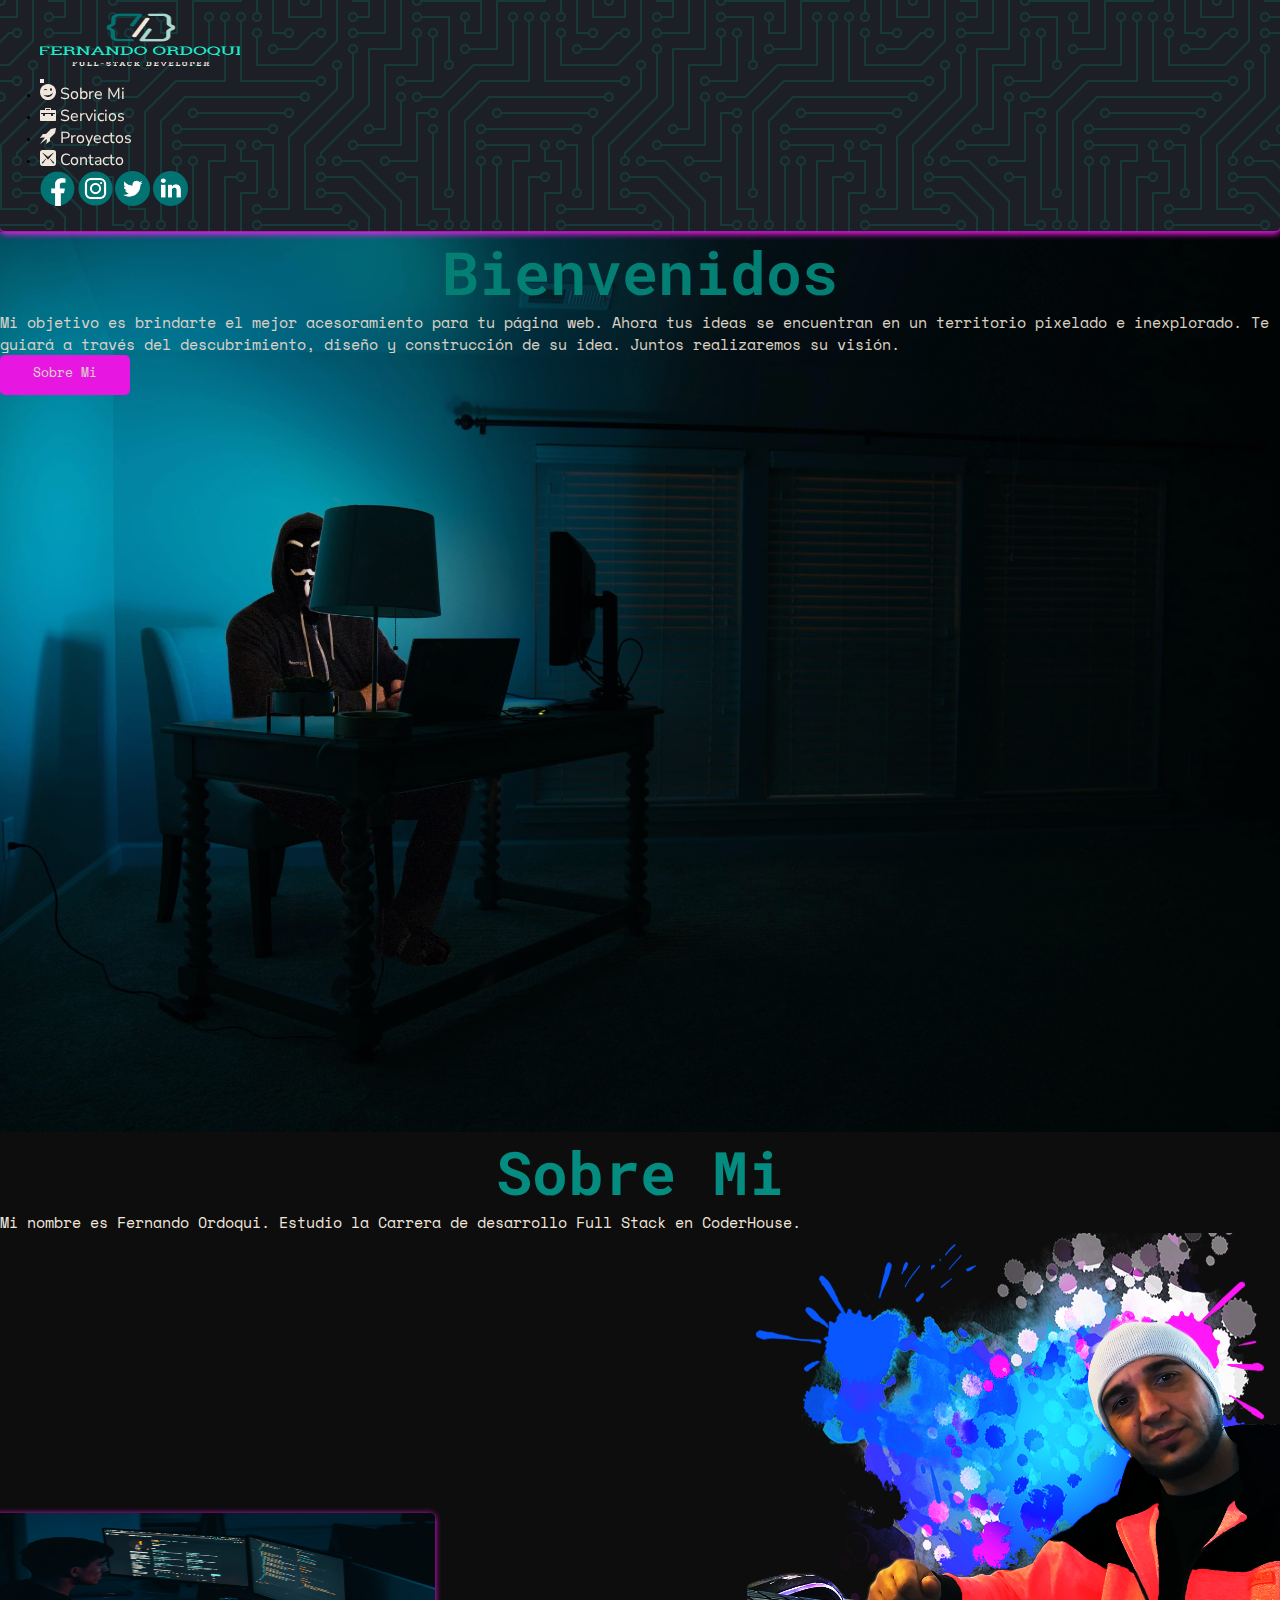
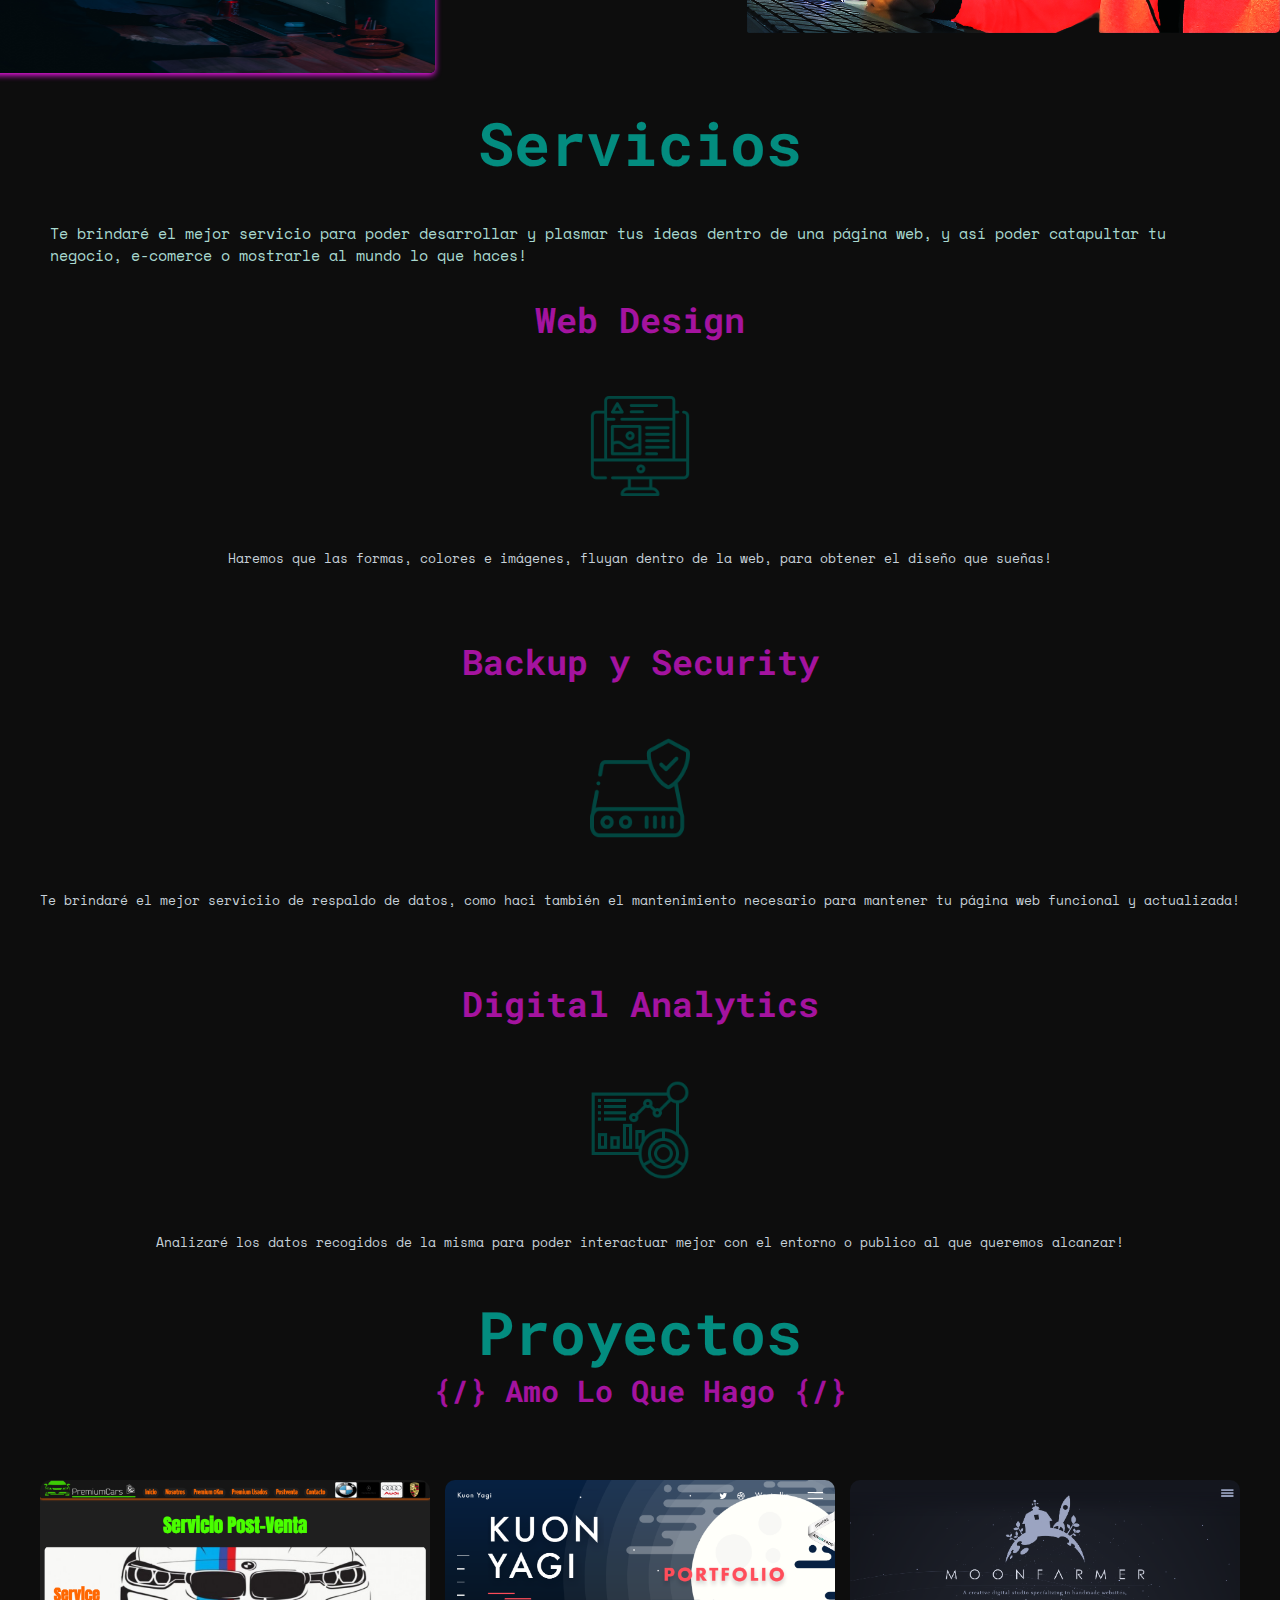
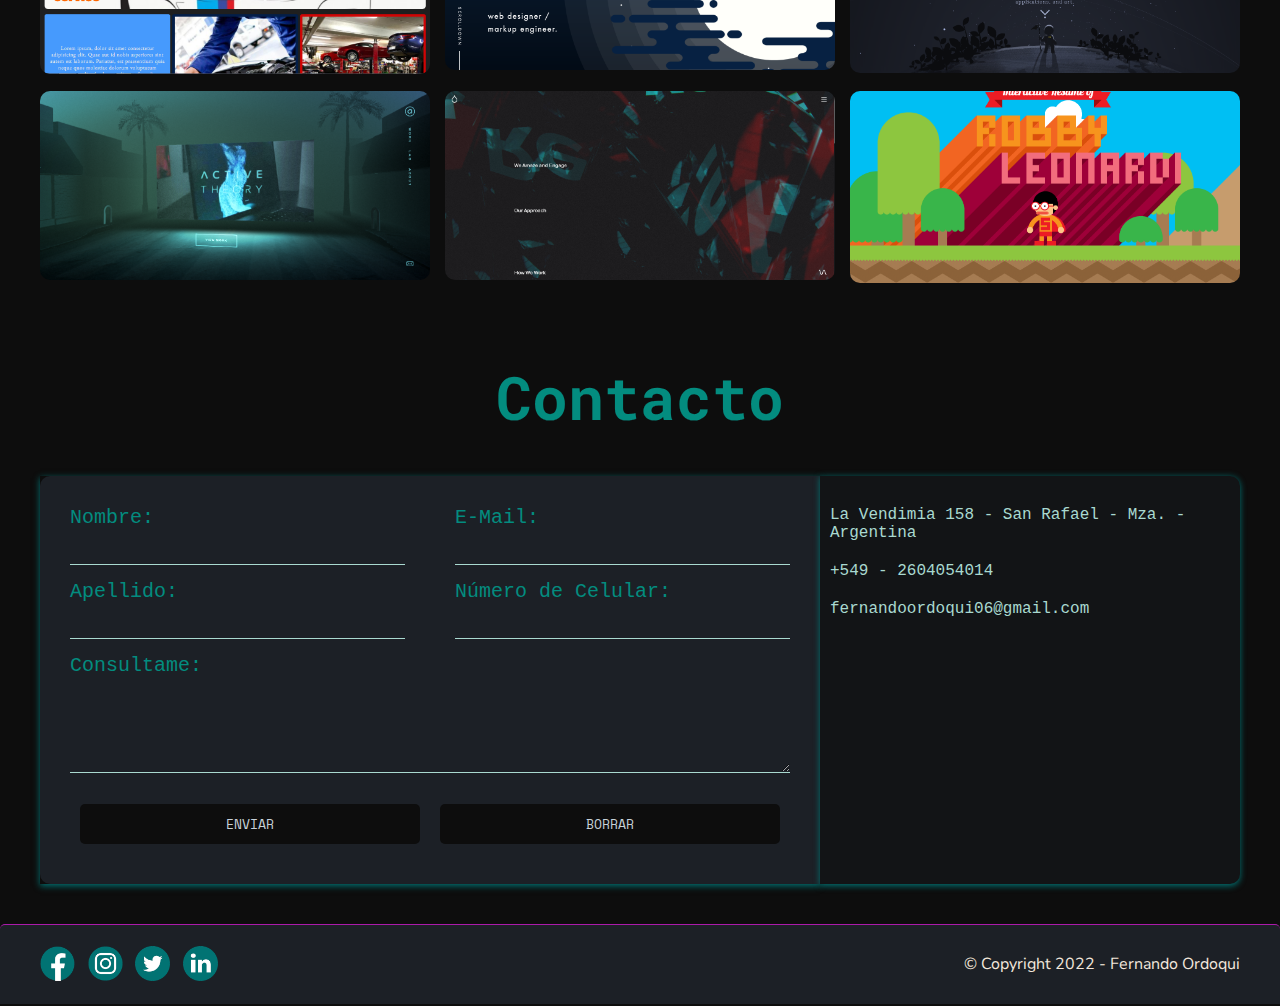
<file: index.html>
<!DOCTYPE html>
<html lang="en">
<head>
    <meta charset="UTF-8">
    <meta http-equiv="X-UA-Compatible" content="IE=edge">
    <meta name="viewport" content="width=device-width, initial-scale=1.0">
    <meta name="description" content="Portafolio Web de Fernando Martín Ordoqui">
    <meta name="keywords"  content="HTML, CSS, PROGRAMACION, FRONTEND, BACKEND, FULLSTACK, DEVELOPER,JAVASCRIPT">
    <title>Fernando Ordoqui | Desarrollo Web</title>
    <link rel="preconnect" href="https://fonts.googleapis.com">
    <link rel="preconnect" href="https://fonts.gstatic.com" crossorigin>
    <link href="https://fonts.googleapis.com/css2?family=Nunito+Sans&family=Roboto+Mono:ital,wght@0,700;1,600&family=Space+Mono&display=swap" rel="stylesheet">
    <link rel="stylesheet" href="https://cdnjs.cloudflare.com/ajax/libs/font-awesome/6.1.1/css/all.min.css" integrity="sha512-KfkfwYDsLkIlwQp6LFnl8zNdLGxu9YAA1QvwINks4PhcElQSvqcyVLLD9aMhXd13uQjoXtEKNosOWaZqXgel0g==" crossorigin="anonymous" referrerpolicy="no-referrer" />
    <link rel="stylesheet" href="./assets/menu.css">
    <link rel="stylesheet" href="https://cdnjs.cloudflare.com/ajax/libs/animate.css/4.1.1/animate.min.css"/>
    <link href="https://cdn.jsdelivr.net/npm/bootstrap@5.1.3/dist/css/bootstrap.min.css" rel="stylesheet" integrity="sha384-1BmE4kWBq78iYhFldvKuhfTAU6auU8tT94WrHftjDbrCEXSU1oBoqyl2QvZ6jIW3" crossorigin="anonymous">
    <link rel="stylesheet" href="./css/main.css">
</head>
<body class="cuerpo">


    <!-- Header -->
    <header class="header container-fluid">
        <div class="header--contenedor row">
            <div class="header--logo col-12 col-md-3 d-flex justify-content-center">
                <a href="#bienvenidos"><img src="./assets/logo/logo.png" alt="logo"></a>
            </div>
                <nav class="navbar navbar-expand-md navbar-dark bg-transparent col-12 col-md-6">
                    <div class="container-fluid d-flex justify-content-center m-0 p-0">
                        <button class="navbar-toggler mt-2" type="button" data-bs-toggle="collapse" data-bs-target="#navbarSupportedContent" aria-controls="navbarSupportedContent" aria-expanded="false" aria-label="Toggle navigation">
                        <span class="navbar-toggler-icon"></span>
                        </button>
                        <div class="collapse navbar-collapse container-fluid m-0 p-0" id="navbarSupportedContent">
                            <ul class=" header--nav navbar-nav me-auto row d-flex flex-row mt-0 p-0 container-fluid">
                                <li class="nav-item col-12 col-md-3">
                                    <a class="nav-link header--links text-center" href="./html/sobremi.html"><span class="icon-wink2"></span> Sobre Mi</a>
                                </li>
                                <li class="nav-item col-12 col-md-3">
                                    <a class="nav-link header--links text-center" href="./html/servicios.html"><span class="icon-briefcase"></span> Servicios</a>
                                </li>
                                <li class="nav-item col-12 col-md-3">
                                    <a class="nav-link header--links text-center" href="./html/proyectos.html"><span class="icon-rocket"></span> Proyectos</a>
                                </li>
                                <li class="nav-item col-12 col-md-3">
                                    <a class="nav-link header--links text-center" href="./html/contacto.html"><span class="icon-mail3"></span> Contacto</a>
                                </li>    
                            </ul>
                        </div>
                    </div>    
                </nav>
            <div class="header--redes col-12 col-md-3 d-flex flex-row align-items-center justify-content-center ">
                <a href="https://www.facebook.com/pollo.ordoqui/"><img src="./assets/redes/facebook.png" alt="Red Facebook" class="ms-2"></a>
                <a href="https://www.instagram.com/polloordoqui6/"><img src="./assets/redes/instagram.png" alt="Red Instagram" class="ms-2"></a>
                <a href="https://twitter.com/FernandoOrdoqui"><img src="./assets/redes/gorjeo.png" alt="Red Twitter" class="ms-2"></a>
                <a href="https://www.linkedin.com/in/fernando-ordoqui-469057158/"><img src="./assets/redes/linkedin.png" alt="Red Linkedin" class="ms-2"></a>
            </div>
        </div>
    </header>

    <!-- Sección de Bienvenida al Portafolio -->

    <main class="main container-fluid m-0 p-0">
        <section id="bienvenidos">
            <div class="main--bienvenidos container-fluid d-flex vh-100 justify-content-center justify-content-md-end align-items-center">
                <div class="w-50 h-75 centrado me-md-5">
                    <h1 class="main--titulo main--titulo__Bienvenidos row col-12 justify-content-center mt-5 mb-5">Bienvenidos</h1>
                    <p class="main--texto col-12 text-center mb-5"> Mi objetivo es brindarte el mejor acesoramiento para tu página web. Ahora tus ideas se encuentran en un territorio pixelado e inexplorado. Te guiará a través del descubrimiento, diseño y construcción de su idea. Juntos realizaremos su visión.</p>
                    <div class="main--boton col-12 d-flex justify-content-center">
                        <a href="./html/sobreMi.html" class="boton mt-5"><p>Sobre Mi</p></a>
                    </div>
                </div>
            </div>
        </section>

        <!-- Sección de Información Sobre Mi -->

        <section id="sobremi" class="sobremi mt-5 d-flex">
            <div class="main--sobreMi container">
                <div class="row">
                    <div class="col-md-4 d-flex-inline justify-content-md-end align-self-md-start col-12">
                        <h2 class="main--titulo main--titulo__Sobremi  text-center text-md-end mt-5">Sobre Mi</h2>
                        <p class="main--texto main--texto__Sobremi text-center mt-5 text-md-end">Mi nombre es Fernando Ordoqui. Estudio la Carrera de desarrollo Full Stack en CoderHouse.</p>
                    </div>
                    <div class=" container-fluid img--atras d-flex col-12 mt-5 col-md-8">
                        <img src="./assets/mohammad-rahmani-_Fx34KeqIEw-unsplash.jpg" alt="programando grande"  class="img--delante img-fluid">
                    </div>
                </div>
            </div>
        </section>

        <!-- Sección sobre Servicios -->

        <section id="servicios" class="servicios container-fluid">
            <div class="main--servicios col-12">
                <h2 class="main--titulo main--titulo__Servicios col-12 text-center">Servicios</h2>
                <p class="main--texto main--texto__Servicios col-12 text-center">Te brindaré el mejor servicio para poder desarrollar y plasmar tus ideas dentro de una página web, y así poder catapultar tu negocio, e-comerce o mostrarle al mundo lo que haces!</p>
                <div class="contenedor--servicios container-fluid d-flex row">
                    <div class="cards mt-5 mt-md-0 col-md-4"> 
                        <h3 class="cards--subtitulo text-center">Web Design</h3>
                        <img src="./assets/web-design.png" alt="" class="cards--img">
                        <p class="main--texto cards--texto text-center">Haremos que las formas, colores e imágenes, fluyan dentro de la web, para obtener el diseño que sueñas!</p>
                    </div>
                    <div class="cards col-md-4">
                        <h3 class="cards--subtitulo text-center">Backup y Security</h3>
                        <img src="./assets/hard-disk.png" alt="" class="cards--img">
                        <p class="main--texto cards--texto text-center">Te brindaré el mejor serviciio de respaldo de datos, como haci también el mantenimiento necesario para mantener tu página web funcional y actualizada!</p>
                    </div>
                    <div class="cards col-md-4">
                        <h3 class="cards--subtitulo text-center">Digital Analytics</h3>
                        <img src="./assets/analisis-de-datos.png" alt="" class="cards--img">
                        <p class="main--texto cards--texto text-center">Analizaré los datos recogidos de la misma para poder interactuar mejor con el entorno o publico al que queremos alcanzar!</p>
                    </div>
                </div>
            </div>
        </section>

        <!-- Sección Proyectos Realizados -->
        
        <section id="proyectos" class="main--proyectos">
            <h2 class="main--titulo">Proyectos</h2>
            <h3 class="subtitulo"> {/} Amo Lo Que Hago {/}</h3>
            <div class="contenedor--proyectos animate__animated animate__bounceInUp animate__delay-3s">
                <a href="https://premiumcars1.000webhostapp.com/" target="_blank" class="proyectos--img1"><img src="./assets/proyectos/proyectCars.png" alt="" class="proyectos--img"></a>
                <a href="https://kuon.space/#top" target="_blank" class="proyectos--img2"><img src="./assets/proyectos/kuanyagi.png" alt="" class="proyectos--img"></a>
                <a href="https://moonfarmer.com/" target="_blank" class="proyectos--img3"><img src="./assets/proyectos/moonFarmer.png" alt="" class="proyectos--img"></a>
                <a href="https://activetheory.net/home" target="_blank" class="proyectos--img4"><img src="./assets/proyectos/activeTheory.png" alt="" class="proyectos--img"></a>
                <a href="https://resn.co.nz/#!/about" target="_blank" class="proyectos--img5"><img src="./assets/proyectos/rezn.png" alt="" class="proyectos--img"></a>
                <a href="http://www.rleonardi.com/interactive-resume/" target="_blank" class="proyectos--img6"><img src="./assets/proyectos/robbyLeonardi.png" alt="" class="proyectos--img"></a>
            </div>
        </section>

        <!-- Sección para Contactarse -->

        <section id="contacto">
            <h2 class="main--titulo main--titulo__Contacto">Contacto</h2>
            <div class="contenedor--contacto">
                <form action="" method="" enctype="">
                    <fieldset>
                        <div class="formulario">
                            <div class="formulario--izq">Nombre:
                                <input type="text" placeholder="" required class="formulario--izq">
                            </div>
                            <div class="formulario--izq1">Apellido:
                                <input type="text" placeholder="" required class="formulario--izq">
                            </div>        
                            <div class="formulario--der">E-Mail:
                                <input type="email" placeholder="" required class="formulario--der">
                            </div>
                            <div class="formulario--der1">Número de Celular:
                                <input type="number" placeholder="" required class="formulario--der">
                            </div>
                            <div class="formulario--block">Consultame:
                                <textarea cols="21" rows="5" placeholder="" required class="formulario--block"></textarea>
                            </div>
                            <div class="formulario--boton formulario--block1">
                                <input type="submit" value="ENVIAR" class="boton">
                                <input type="reset" value="BORRAR" class="boton">
                            </div>
                        </div>
                    </fieldset>
                </form>
                <div class="info--contacto">
                    <div>
                        <ul class="info--contacto__Ul text-start m-0 p-0">
                            <li><i class="fa-solid fa-map-location-dot"></i> La Vendimia 158 - San Rafael - Mza. - Argentina</li>
                            <li><i class="fa-solid fa-mobile-retro"></i> +549 - 2604054014</li>
                            <li><i class="fa-solid fa-envelope-circle-check"></i> fernandoordoqui06@gmail.com</li>
                        </ul>
                    </div>
                    <div class="mapa">
                        <iframe src="https://www.google.com/maps/embed?pb=!1m18!1m12!1m3!1d4644.916702468105!2d-68.31741552148385!3d-34.59272770643256!2m3!1f0!2f0!3f0!3m2!1i1024!2i768!4f13.1!3m3!1m2!1s0x967907c47a4286e7%3A0x3f9f6566f7aecb78!2sLa%20Vendimia%2C%20Mendoza!5e0!3m2!1ses!2sar!4v1644007744927!5m2!1ses!2sar" style="border:0;" allowfullscreen="" loading="lazy"></iframe>
                    </div>
                </div>
            </div>
        </section>
    </main>

    <!-- Sección Pie de Página -->

    <footer class="footer">
        <div class="footer--redes ">
            <a href="https://www.facebook.com/pollo.ordoqui/"><img src="./assets/redes/facebook.png" alt="Red Facebook"></a>
            <a href="https://www.instagram.com/polloordoqui6/"><img src="./assets/redes/instagram.png" alt="Red Instagram"></a>
            <a href="https://twitter.com/FernandoOrdoqui"><img src="./assets/redes/gorjeo.png" alt="Red Twitter"></a>
            <a href="https://www.linkedin.com/in/fernando-ordoqui-469057158/"><img src="./assets/redes/linkedin.png" alt="Red Linkedin"></a>
        </div>
        <div class="footer--copy">
            <p>© Copyright 2022 - Fernando Ordoqui</p>
        </div>
    </footer>
    
    <script src="https://cdn.jsdelivr.net/npm/@popperjs/core@2.10.2/dist/umd/popper.min.js" integrity="sha384-7+zCNj/IqJ95wo16oMtfsKbZ9ccEh31eOz1HGyDuCQ6wgnyJNSYdrPa03rtR1zdB" crossorigin="anonymous"></script>
    <script src="https://cdn.jsdelivr.net/npm/bootstrap@5.1.3/dist/js/bootstrap.min.js" integrity="sha384-QJHtvGhmr9XOIpI6YVutG+2QOK9T+ZnN4kzFN1RtK3zEFEIsxhlmWl5/YESvpZ13" crossorigin="anonymous"></script>
</body>
</html>
</file>
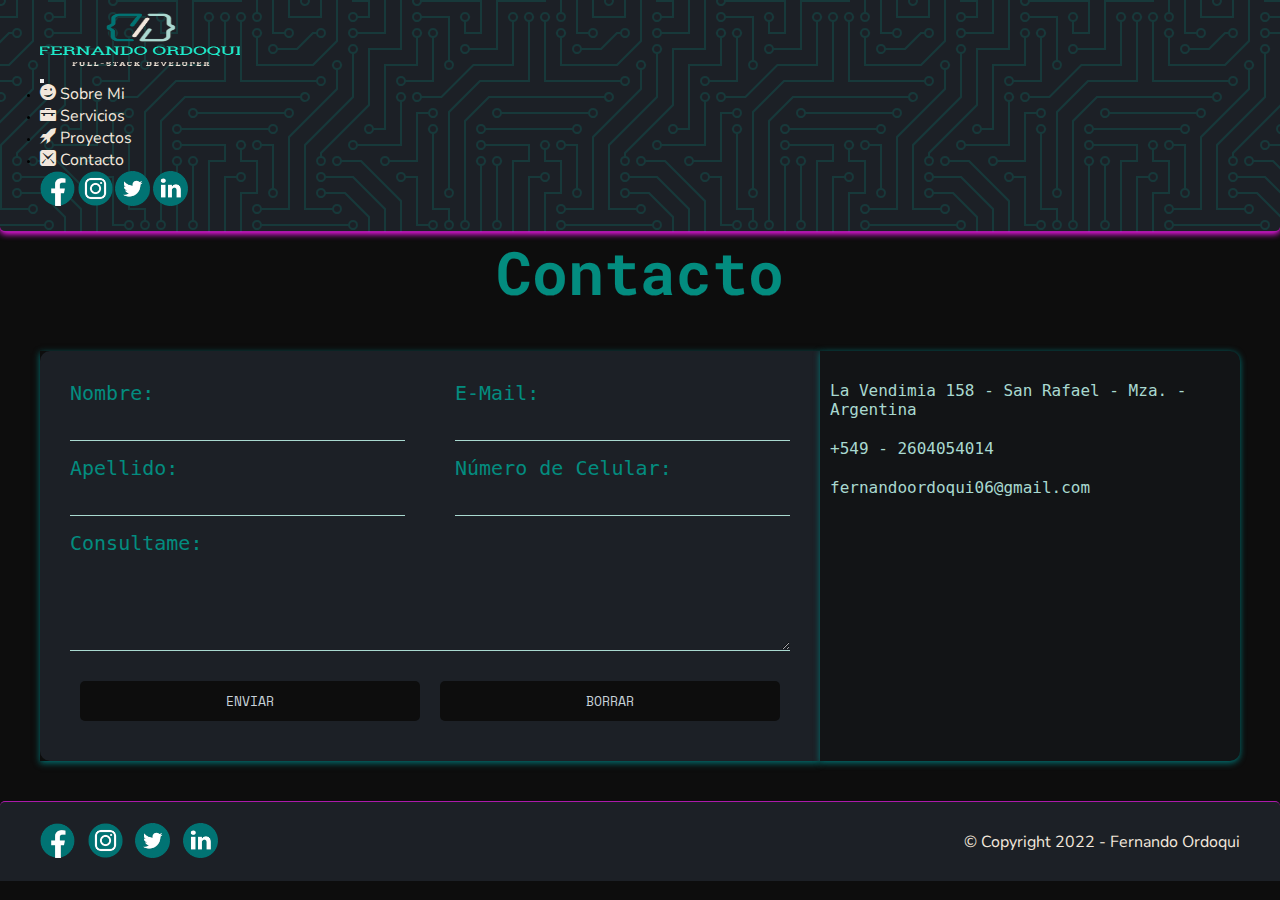
<file: html/contacto.html>
<!DOCTYPE html>
<html lang="en">
<head>
    <meta charset="UTF-8">
    <meta http-equiv="X-UA-Compatible" content="IE=edge">
    <meta name="viewport" content="width=device-width, initial-scale=1.0">
    <meta name="description" content="Portafolio Web de Fernando Martín Ordoqui">
    <meta name="keywords"  content="HTML, CSS, PROGRAMACION, FRONTEND, BACKEND, FULLSTACK, DEVELOPER,JAVASCRIPT">
    <title>Fernando Ordoqui | Contacto</title>
    <link rel="preconnect" href="https://fonts.googleapis.com">
    <link rel="preconnect" href="https://fonts.gstatic.com" crossorigin>
    <link href="https://fonts.googleapis.com/css2?family=Nunito+Sans&family=Roboto+Mono:ital,wght@0,700;1,600&family=Space+Mono&display=swap" rel="stylesheet">
    <link rel="stylesheet" href="https://cdnjs.cloudflare.com/ajax/libs/font-awesome/6.1.1/css/all.min.css" integrity="sha512-KfkfwYDsLkIlwQp6LFnl8zNdLGxu9YAA1QvwINks4PhcElQSvqcyVLLD9aMhXd13uQjoXtEKNosOWaZqXgel0g==" crossorigin="anonymous" referrerpolicy="no-referrer" />
    <link rel="stylesheet" href="../assets/menu.css">
    <link rel="stylesheet" href="https://cdnjs.cloudflare.com/ajax/libs/animate.css/4.1.1/animate.min.css"/>
    <link href="https://cdn.jsdelivr.net/npm/bootstrap@5.1.3/dist/css/bootstrap.min.css" rel="stylesheet" integrity="sha384-1BmE4kWBq78iYhFldvKuhfTAU6auU8tT94WrHftjDbrCEXSU1oBoqyl2QvZ6jIW3" crossorigin="anonymous">
    <link rel="stylesheet" href="../css/main.css">
</head>
<body class="cuerpo">


    <!-- Header -->
    <header class="header container-fluid">
        <div class="header--contenedor row">
            <div class="header--logo col-12 col-md-3 d-flex justify-content-center">
                <a href="../index.html"><img src="../assets/logo/logo.png" alt="logo"></a>
            </div>
                <nav class="navbar navbar-expand-md navbar-dark bg-transparent col-12 col-md-6">
                    <div class="container-fluid d-flex justify-content-center m-0 p-0">
                        <button class="navbar-toggler mt-2" type="button" data-bs-toggle="collapse" data-bs-target="#navbarSupportedContent" aria-controls="navbarSupportedContent" aria-expanded="false" aria-label="Toggle navigation">
                        <span class="navbar-toggler-icon"></span>
                        </button>
                        <div class="collapse navbar-collapse container-fluid m-0 p-0" id="navbarSupportedContent">
                            <ul class=" header--nav navbar-nav me-auto row d-flex flex-row mt-0 p-0 container-fluid">
                                <li class="nav-item col-12 col-md-3">
                                    <a class="nav-link header--links text-center" href="./sobremi.html"><span class="icon-wink2"></span> Sobre Mi</a>
                                </li>
                                <li class="nav-item col-12 col-md-3">
                                    <a class="nav-link header--links text-center" href="./servicios.html"><span class="icon-briefcase"></span> Servicios</a>
                                </li>
                                <li class="nav-item col-12 col-md-3">
                                    <a class="nav-link header--links text-center" href="./proyectos.html"><span class="icon-rocket"></span> Proyectos</a>
                                </li>
                                <li class="nav-item col-12 col-md-3">
                                    <a class="nav-link header--links text-center" href="./contacto.html"><span class="icon-mail3"></span> Contacto</a>
                                </li>    
                            </ul>
                        </div>
                    </div>    
                </nav>
            <div class="header--redes col-12 col-md-3 d-flex flex-row align-items-center justify-content-center ">
                <a href="https://www.facebook.com/pollo.ordoqui/"><img src="../assets/redes/facebook.png" alt="Red Facebook" class="ms-2"></a>
                <a href="https://www.instagram.com/polloordoqui6/"><img src="../assets/redes/instagram.png" alt="Red Instagram" class="ms-2"></a>
                <a href="https://twitter.com/FernandoOrdoqui"><img src="../assets/redes/gorjeo.png" alt="Red Twitter" class="ms-2"></a>
                <a href="https://www.linkedin.com/in/fernando-ordoqui-469057158/"><img src="../assets/redes/linkedin.png" alt="Red Linkedin" class="ms-2"></a>
            </div>
        </div>
    </header>
    <main>
        <section id="contacto">
            <h2 class="main--titulo main--titulo__Contacto mt-5">Contacto</h2>
            <div class="contenedor--contacto">
                <form action="" method="" enctype="">
                    <fieldset>
                        <div class="formulario">
                            <div class="formulario--izq">Nombre:
                                <input type="text" placeholder="" required class="formulario--izq">
                            </div>
                            <div class="formulario--izq1">Apellido:
                                <input type="text" placeholder="" required class="formulario--izq">
                            </div>        
                            <div class="formulario--der">E-Mail:
                                <input type="email" placeholder="" required class="formulario--der">
                            </div>
                            <div class="formulario--der1">Número de Celular:
                                <input type="number" placeholder="" required class="formulario--der">
                            </div>
                            <div class="formulario--block">Consultame:
                                <textarea cols="21" rows="5" placeholder="" required class="formulario--block"></textarea>
                            </div>
                            <div class="formulario--boton formulario--block1">
                                <input type="submit" value="ENVIAR" class="boton">
                                <input type="reset" value="BORRAR" class="boton">
                            </div>
                        </div>
                    </fieldset>
                </form>
                <div class="info--contacto">
                    <div>
                        <ul class="info--contacto__Ul text-start m-0 p-0">
                            <li><i class="fa-solid fa-map-location-dot"></i> La Vendimia 158 - San Rafael - Mza. - Argentina</li>
                            <li><i class="fa-solid fa-mobile-retro"></i> +549 - 2604054014</li>
                            <li><i class="fa-solid fa-envelope-circle-check"></i> fernandoordoqui06@gmail.com</li>
                        </ul>
                    </div>
                    <div class="mapa">
                        <iframe src="https://www.google.com/maps/embed?pb=!1m18!1m12!1m3!1d4644.916702468105!2d-68.31741552148385!3d-34.59272770643256!2m3!1f0!2f0!3f0!3m2!1i1024!2i768!4f13.1!3m3!1m2!1s0x967907c47a4286e7%3A0x3f9f6566f7aecb78!2sLa%20Vendimia%2C%20Mendoza!5e0!3m2!1ses!2sar!4v1644007744927!5m2!1ses!2sar" style="border:0;" allowfullscreen="" loading="lazy"></iframe>
                    </div>
                </div>
            </div>
        </section>
    </main>
    <footer class="footer">
        <div class="footer--redes ">
            <a href="https://www.facebook.com/pollo.ordoqui/"><img src="../assets/redes/facebook.png" alt="Red Facebook"></a>
            <a href="https://www.instagram.com/polloordoqui6/"><img src="../assets/redes/instagram.png" alt="Red Instagram"></a>
            <a href="https://twitter.com/FernandoOrdoqui"><img src="../assets/redes/gorjeo.png" alt="Red Twitter"></a>
            <a href="https://www.linkedin.com/in/fernando-ordoqui-469057158/"><img src="../assets/redes/linkedin.png" alt="Red Linkedin"></a>
        </div>
        <div class="footer--copy">
            <p>© Copyright 2022 - Fernando Ordoqui</p>
        </div>
    </footer>
    
    <script src="https://cdn.jsdelivr.net/npm/@popperjs/core@2.10.2/dist/umd/popper.min.js" integrity="sha384-7+zCNj/IqJ95wo16oMtfsKbZ9ccEh31eOz1HGyDuCQ6wgnyJNSYdrPa03rtR1zdB" crossorigin="anonymous"></script>
    <script src="https://cdn.jsdelivr.net/npm/bootstrap@5.1.3/dist/js/bootstrap.min.js" integrity="sha384-QJHtvGhmr9XOIpI6YVutG+2QOK9T+ZnN4kzFN1RtK3zEFEIsxhlmWl5/YESvpZ13" crossorigin="anonymous"></script>
</body>
</html>
</file>
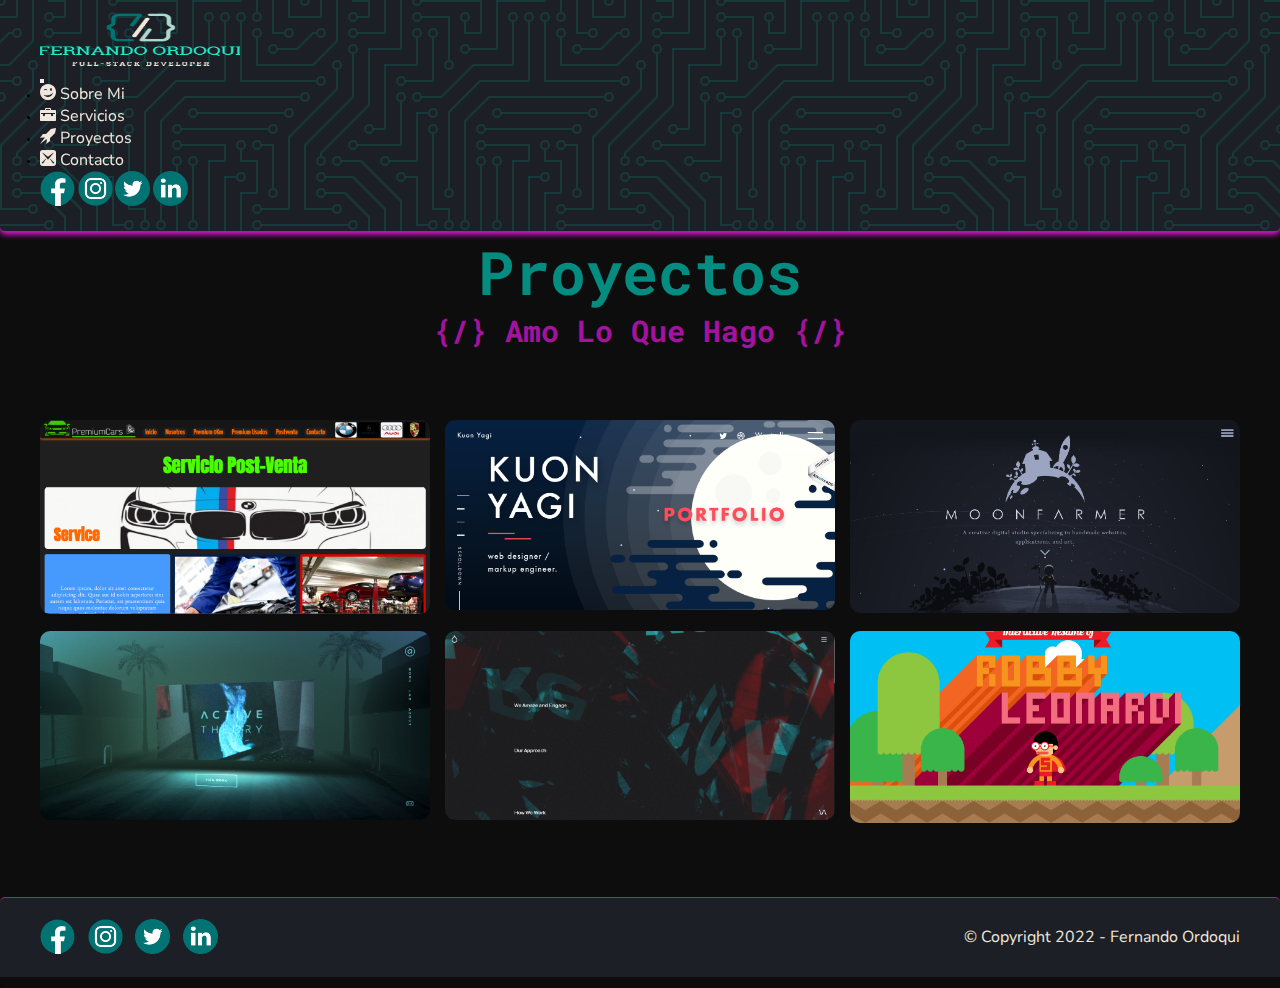
<file: html/proyectos.html>
<!DOCTYPE html>
<html lang="en">
<head>
    <meta charset="UTF-8">
    <meta http-equiv="X-UA-Compatible" content="IE=edge">
    <meta name="viewport" content="width=device-width, initial-scale=1.0">
    <meta name="description" content="Portafolio Web de Fernando Martín Ordoqui">
    <meta name="keywords"  content="HTML, CSS, PROGRAMACION, FRONTEND, BACKEND, FULLSTACK, DEVELOPER,JAVASCRIPT">
    <title>Fernando Ordoqui | Proyecto</title>
    <link rel="preconnect" href="https://fonts.googleapis.com">
    <link rel="preconnect" href="https://fonts.gstatic.com" crossorigin>
    <link href="https://fonts.googleapis.com/css2?family=Nunito+Sans&family=Roboto+Mono:ital,wght@0,700;1,600&family=Space+Mono&display=swap" rel="stylesheet">
    <link rel="stylesheet" href="https://cdnjs.cloudflare.com/ajax/libs/font-awesome/6.1.1/css/all.min.css" integrity="sha512-KfkfwYDsLkIlwQp6LFnl8zNdLGxu9YAA1QvwINks4PhcElQSvqcyVLLD9aMhXd13uQjoXtEKNosOWaZqXgel0g==" crossorigin="anonymous" referrerpolicy="no-referrer" />
    <link rel="stylesheet" href="../assets/menu.css">
    <link rel="stylesheet" href="https://cdnjs.cloudflare.com/ajax/libs/animate.css/4.1.1/animate.min.css"/>
    <link href="https://cdn.jsdelivr.net/npm/bootstrap@5.1.3/dist/css/bootstrap.min.css" rel="stylesheet" integrity="sha384-1BmE4kWBq78iYhFldvKuhfTAU6auU8tT94WrHftjDbrCEXSU1oBoqyl2QvZ6jIW3" crossorigin="anonymous">
    <link rel="stylesheet" href="../css/main.css">
</head>
<body class="cuerpo">


    <!-- Header -->
    <header class="header container-fluid">
        <div class="header--contenedor row">
            <div class="header--logo col-12 col-md-3 d-flex justify-content-center">
                <a href="../index.html"><img src="../assets/logo/logo.png" alt="logo"></a>
            </div>
                <nav class="navbar navbar-expand-md navbar-dark bg-transparent col-12 col-md-6">
                    <div class="container-fluid d-flex justify-content-center m-0 p-0">
                        <button class="navbar-toggler mt-2" type="button" data-bs-toggle="collapse" data-bs-target="#navbarSupportedContent" aria-controls="navbarSupportedContent" aria-expanded="false" aria-label="Toggle navigation">
                        <span class="navbar-toggler-icon"></span>
                        </button>
                        <div class="collapse navbar-collapse container-fluid m-0 p-0" id="navbarSupportedContent">
                            <ul class=" header--nav navbar-nav me-auto row d-flex flex-row mt-0 p-0 container-fluid">
                                <li class="nav-item col-12 col-md-3">
                                    <a class="nav-link header--links text-center" href="./sobremi.html"><span class="icon-wink2"></span> Sobre Mi</a>
                                </li>
                                <li class="nav-item colx-12 col-md-3">
                                    <a class="nav-link header--links text-center" href="./servicios.html"><span class="icon-briefcase"></span> Servicios</a>
                                </li>
                                <li class="nav-item col-12 col-md-3">
                                    <a class="nav-link header--links text-center" href="./proyectos.html"><span class="icon-rocket"></span> Proyectos</a>
                                </li>
                                <li class="nav-item col-12 col-md-3">
                                    <a class="nav-link header--links text-center" href="./contacto.html"><span class="icon-mail3"></span> Contacto</a>
                                </li>    
                            </ul>
                        </div>
                    </div>    
                </nav>
            <div class="header--redes col-12 col-md-3 d-flex flex-row align-items-center justify-content-center ">
                <a href="https://www.facebook.com/pollo.ordoqui/"><img src="../assets/redes/facebook.png" alt="Red Facebook" class="ms-2"></a>
                <a href="https://www.instagram.com/polloordoqui6/"><img src="../assets/redes/instagram.png" alt="Red Instagram" class="ms-2"></a>
                <a href="https://twitter.com/FernandoOrdoqui"><img src="../assets/redes/gorjeo.png" alt="Red Twitter" class="ms-2"></a>
                <a href="https://www.linkedin.com/in/fernando-ordoqui-469057158/"><img src="../assets/redes/linkedin.png" alt="Red Linkedin" class="ms-2"></a>
            </div>
        </div>
    </header>
    <main>
        <section id="proyectos" class="main--proyectos mt-5">
            <h2 class="main--titulo mt-5">Proyectos</h2>
            <h3 class="subtitulo"> {/} Amo Lo Que Hago {/}</h3>
            <div class="contenedor--proyectos animate__animated animate__bounceInUp animate__delay-3s">
                <a href="https://premiumcars1.000webhostapp.com/" target="_blank" class="proyectos--img1"><img src="../assets/proyectos/proyectCars.png" alt="" class="proyectos--img"></a>
                <a href="https://kuon.space/#top" target="_blank" class="proyectos--img2"><img src="../assets/proyectos/kuanyagi.png" alt="" class="proyectos--img"></a>
                <a href="https://moonfarmer.com/" target="_blank" class="proyectos--img3"><img src="../assets/proyectos/moonFarmer.png" alt="" class="proyectos--img"></a>
                <a href="https://activetheory.net/home" target="_blank" class="proyectos--img4"><img src="../assets/proyectos/activeTheory.png" alt="" class="proyectos--img"></a>
                <a href="https://resn.co.nz/#!/about" target="_blank" class="proyectos--img5"><img src="../assets/proyectos/rezn.png" alt="" class="proyectos--img"></a>
                <a href="http://www.rleonardi.com/interactive-resume/" target="_blank" class="proyectos--img6"><img src="../assets/proyectos/robbyLeonardi.png" alt="" class="proyectos--img"></a>
            </div>
        </section>
    </main>
    <footer class="footer">
        <div class="footer--redes ">
            <a href="https://www.facebook.com/pollo.ordoqui/"><img src="../assets/redes/facebook.png" alt="Red Facebook"></a>
            <a href="https://www.instagram.com/polloordoqui6/"><img src="../assets/redes/instagram.png" alt="Red Instagram"></a>
            <a href="https://twitter.com/FernandoOrdoqui"><img src="../assets/redes/gorjeo.png" alt="Red Twitter"></a>
            <a href="https://www.linkedin.com/in/fernando-ordoqui-469057158/"><img src="../assets/redes/linkedin.png" alt="Red Linkedin"></a>
        </div>
        <div class="footer--copy">
            <p>© Copyright 2022 - Fernando Ordoqui</p>
        </div>
    </footer>
    
    <script src="https://cdn.jsdelivr.net/npm/@popperjs/core@2.10.2/dist/umd/popper.min.js" integrity="sha384-7+zCNj/IqJ95wo16oMtfsKbZ9ccEh31eOz1HGyDuCQ6wgnyJNSYdrPa03rtR1zdB" crossorigin="anonymous"></script>
    <script src="https://cdn.jsdelivr.net/npm/bootstrap@5.1.3/dist/js/bootstrap.min.js" integrity="sha384-QJHtvGhmr9XOIpI6YVutG+2QOK9T+ZnN4kzFN1RtK3zEFEIsxhlmWl5/YESvpZ13" crossorigin="anonymous"></script>
</body>
</html>.
</file>
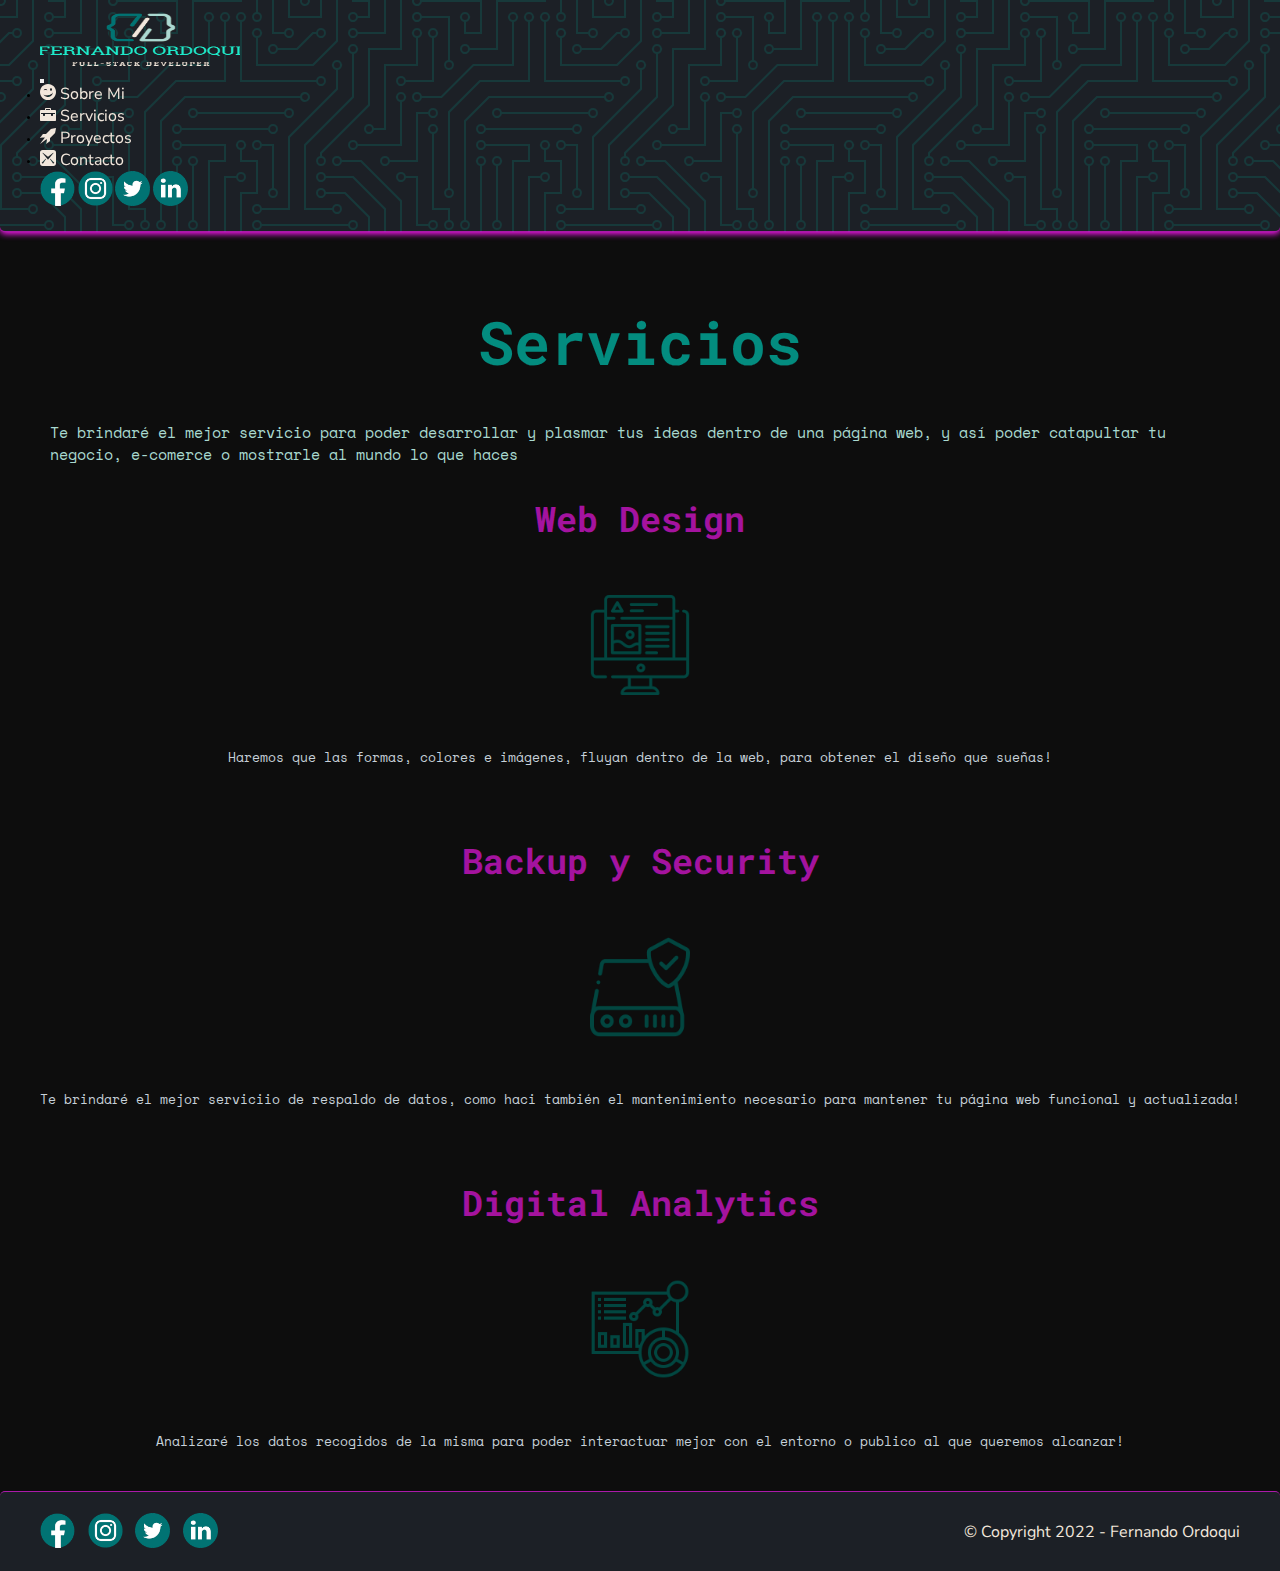
<file: html/servicios.html>
<!DOCTYPE html>
<html lang="en">
<head>
    <meta charset="UTF-8">
    <meta http-equiv="X-UA-Compatible" content="IE=edge">
    <meta name="viewport" content="width=device-width, initial-scale=1.0">
    <meta name="description" content="Portafolio Web de Fernando Martín Ordoqui">
    <meta name="keywords"  content="HTML, CSS, PROGRAMACION, FRONTEND, BACKEND, FULLSTACK, DEVELOPER,JAVASCRIPT">
    <title>Fernando Ordoqui | Servicios</title>
    <link rel="preconnect" href="https://fonts.googleapis.com">
    <link rel="preconnect" href="https://fonts.gstatic.com" crossorigin>
    <link href="https://fonts.googleapis.com/css2?family=Nunito+Sans&family=Roboto+Mono:ital,wght@0,700;1,600&family=Space+Mono&display=swap" rel="stylesheet">
    <link rel="stylesheet" href="https://cdnjs.cloudflare.com/ajax/libs/font-awesome/6.1.1/css/all.min.css" integrity="sha512-KfkfwYDsLkIlwQp6LFnl8zNdLGxu9YAA1QvwINks4PhcElQSvqcyVLLD9aMhXd13uQjoXtEKNosOWaZqXgel0g==" crossorigin="anonymous" referrerpolicy="no-referrer" />
    <link rel="stylesheet" href="../assets/menu.css">
    <link rel="stylesheet" href="https://cdnjs.cloudflare.com/ajax/libs/animate.css/4.1.1/animate.min.css"/>
    <link href="https://cdn.jsdelivr.net/npm/bootstrap@5.1.3/dist/css/bootstrap.min.css" rel="stylesheet" integrity="sha384-1BmE4kWBq78iYhFldvKuhfTAU6auU8tT94WrHftjDbrCEXSU1oBoqyl2QvZ6jIW3" crossorigin="anonymous">
    <link rel="stylesheet" href="../css/main.css">
</head>
<body class="cuerpo">


    <!-- Header -->
    <header class="header container-fluid">
        <div class="header--contenedor row">
            <div class="header--logo col-12 col-md-3 d-flex justify-content-center">
                <a href="../index.html"><img src="../assets/logo/logo.png" alt="logo"></a>
            </div>
                <nav class="navbar navbar-expand-md navbar-dark bg-transparent col-12 col-md-6">
                    <div class="container-fluid d-flex justify-content-center m-0 p-0">
                        <button class="navbar-toggler mt-2" type="button" data-bs-toggle="collapse" data-bs-target="#navbarSupportedContent" aria-controls="navbarSupportedContent" aria-expanded="false" aria-label="Toggle navigation">
                        <span class="navbar-toggler-icon"></span>
                        </button>
                        <div class="collapse navbar-collapse container-fluid m-0 p-0" id="navbarSupportedContent">
                            <ul class=" header--nav navbar-nav me-auto row d-flex flex-row mt-0 p-0 container-fluid">
                                <li class="nav-item col-12 col-md-3">
                                    <a class="nav-link header--links text-center" href="./sobremi.html"><span class="icon-wink2"></span> Sobre Mi</a>
                                </li>
                                <li class="nav-item col-12 col-md-3">
                                    <a class="nav-link header--links text-center" href="./servicios.html"><span class="icon-briefcase"></span> Servicios</a>
                                </li>
                                <li class="nav-item col-12 col-md-3">
                                    <a class="nav-link header--links text-center" href="./proyectos.html"><span class="icon-rocket"></span> Proyectos</a>
                                </li>
                                <li class="nav-item col-12 col-md-3">
                                    <a class="nav-link header--links text-center" href="./contacto.html"><span class="icon-mail3"></span> Contacto</a>
                                </li>   
                            </ul>
                        </div>
                    </div>    
                </nav>
            <div class="header--redes col-12 col-md-3 d-flex flex-row align-items-center justify-content-center ">
                <a href="https://www.facebook.com/pollo.ordoqui/"><img src="../assets/redes/facebook.png" alt="Red Facebook" class="ms-2"></a>
                <a href="https://www.instagram.com/polloordoqui6/"><img src="../assets/redes/instagram.png" alt="Red Instagram" class="ms-2"></a>
                <a href="https://twitter.com/FernandoOrdoqui"><img src="../assets/redes/gorjeo.png" alt="Red Twitter" class="ms-2"></a>
                <a href="https://www.linkedin.com/in/fernando-ordoqui-469057158/"><img src="../assets/redes/linkedin.png" alt="Red Linkedin" class="ms-2"></a>
            </div>
        </div>
    </header>
    <main>
        <section id="servicios" class="servicios container-fluid">
            <div class="main--servicios col-12">
                <h2 class="main--titulo main--titulo__Servicios col-12 text-center">Servicios</h2>
                <p class="main--texto main--texto__Servicios col-12 text-center">Te brindaré el mejor servicio para poder desarrollar y plasmar tus ideas dentro de una página web, y así poder catapultar tu negocio, e-comerce o mostrarle al mundo lo que haces</p>
                <div class="contenedor--servicios container-fluid d-flex row">
                    <div class="cards mt-5 mt-md-0 col-md-4"> 
                        <h3 class="cards--subtitulo text-center">Web Design</h3>
                        <img src="../assets/web-design.png" alt="" class="cards--img">
                        <p class="main--texto cards--texto text-center">Haremos que las formas, colores e imágenes, fluyan dentro de la web, para obtener el diseño que sueñas!</p>
                    </div>
                    <div class="cards col-md-4">
                        <h3 class="cards--subtitulo text-center">Backup y Security</h3>
                        <img src="../assets/hard-disk.png" alt="" class="cards--img">
                        <p class="main--texto cards--texto text-center">Te brindaré el mejor serviciio de respaldo de datos, como haci también el mantenimiento necesario para mantener tu página web funcional y actualizada!</p>
                    </div>
                    <div class="cards col-md-4">
                        <h3 class="cards--subtitulo text-center">Digital Analytics</h3>
                        <img src="../assets/analisis-de-datos.png" alt="" class="cards--img">
                        <p class="main--texto cards--texto text-center">Analizaré los datos recogidos de la misma para poder interactuar mejor con el entorno o publico al que queremos alcanzar!</p>
                    </div>
                </div>
            </div>
        </section>
    </main>
    <footer class="footer">
        <div class="footer--redes ">
            <a href="https://www.facebook.com/pollo.ordoqui/"><img src="../assets/redes/facebook.png" alt="Red Facebook"></a>
            <a href="https://www.instagram.com/polloordoqui6/"><img src="../assets/redes/instagram.png" alt="Red Instagram"></a>
            <a href="https://twitter.com/FernandoOrdoqui"><img src="../assets/redes/gorjeo.png" alt="Red Twitter"></a>
            <a href="https://www.linkedin.com/in/fernando-ordoqui-469057158/"><img src="../assets/redes/linkedin.png" alt="Red Linkedin"></a>
        </div>
        <div class="footer--copy">
            <p>© Copyright 2022 - Fernando Ordoqui</p>
        </div>
    </footer>
    
    <script src="https://cdn.jsdelivr.net/npm/@popperjs/core@2.10.2/dist/umd/popper.min.js" integrity="sha384-7+zCNj/IqJ95wo16oMtfsKbZ9ccEh31eOz1HGyDuCQ6wgnyJNSYdrPa03rtR1zdB" crossorigin="anonymous"></script>
    <script src="https://cdn.jsdelivr.net/npm/bootstrap@5.1.3/dist/js/bootstrap.min.js" integrity="sha384-QJHtvGhmr9XOIpI6YVutG+2QOK9T+ZnN4kzFN1RtK3zEFEIsxhlmWl5/YESvpZ13" crossorigin="anonymous"></script>
</body>
</html>
</file>
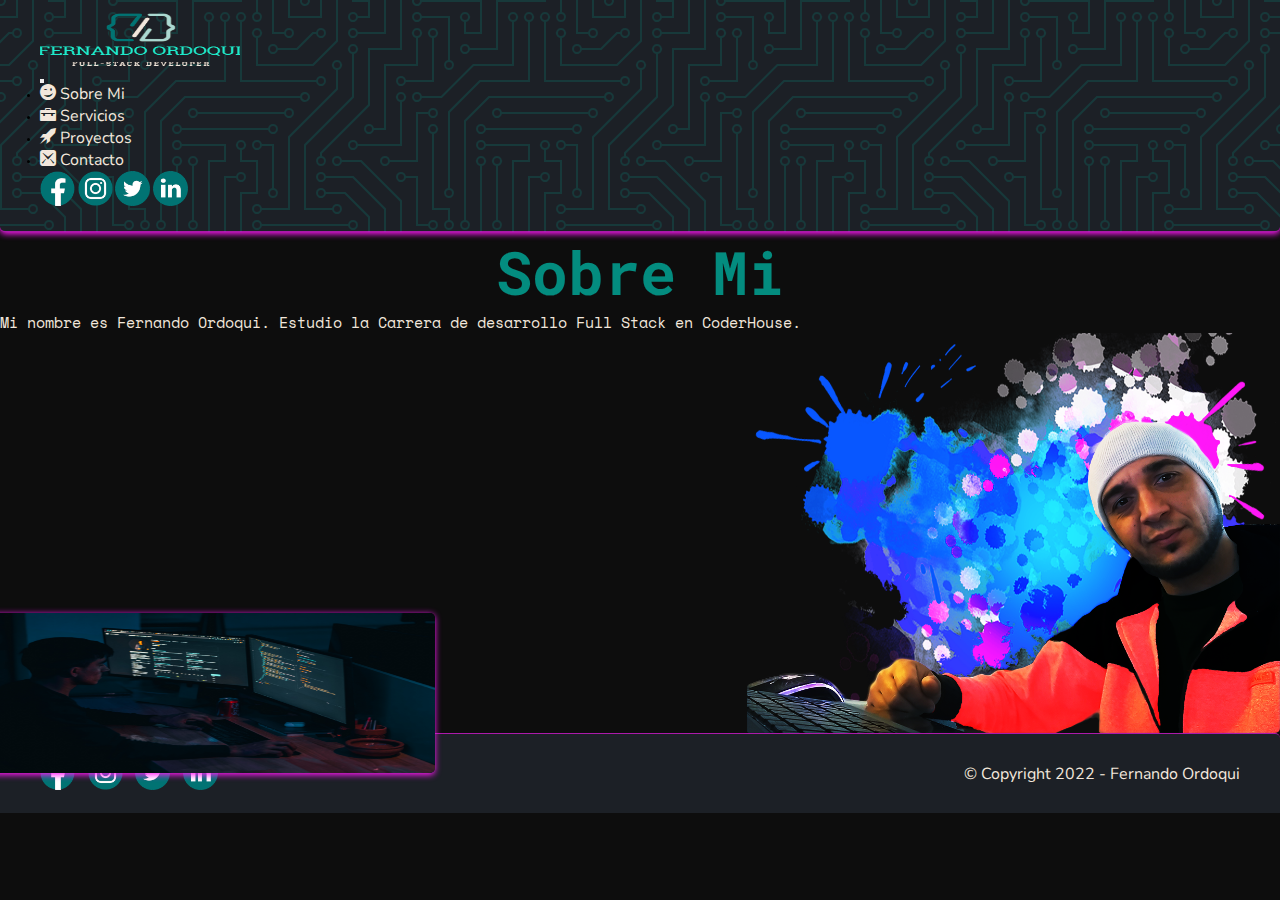
<file: html/sobreMi.html>
<!DOCTYPE html>
<html lang="en">
<head>
    <meta charset="UTF-8">
    <meta http-equiv="X-UA-Compatible" content="IE=edge">
    <meta name="viewport" content="width=device-width, initial-scale=1.0">
    <meta name="description" content="Portafolio Web de Fernando Martín Ordoqui">
    <meta name="keywords"  content="HTML, CSS, PROGRAMACION, FRONTEND, BACKEND, FULLSTACK, DEVELOPER,JAVASCRIPT">
    <title>Fernando Ordoqui | Sobre Mi</title>
    <link rel="preconnect" href="https://fonts.googleapis.com">
    <link rel="preconnect" href="https://fonts.gstatic.com" crossorigin>
    <link href="https://fonts.googleapis.com/css2?family=Nunito+Sans&family=Roboto+Mono:ital,wght@0,700;1,600&family=Space+Mono&display=swap" rel="stylesheet">
    <link rel="stylesheet" href="https://cdnjs.cloudflare.com/ajax/libs/font-awesome/6.1.1/css/all.min.css" integrity="sha512-KfkfwYDsLkIlwQp6LFnl8zNdLGxu9YAA1QvwINks4PhcElQSvqcyVLLD9aMhXd13uQjoXtEKNosOWaZqXgel0g==" crossorigin="anonymous" referrerpolicy="no-referrer" />
    <link rel="stylesheet" href="../assets/menu.css">
    <link rel="stylesheet" href="https://cdnjs.cloudflare.com/ajax/libs/animate.css/4.1.1/animate.min.css"/>
    <link href="https://cdn.jsdelivr.net/npm/bootstrap@5.1.3/dist/css/bootstrap.min.css" rel="stylesheet" integrity="sha384-1BmE4kWBq78iYhFldvKuhfTAU6auU8tT94WrHftjDbrCEXSU1oBoqyl2QvZ6jIW3" crossorigin="anonymous">
    <link rel="stylesheet" href="../css/main.css">
</head>
<body class="cuerpo">


    <!-- Header -->
    <header class="header container-fluid">
        <div class="header--contenedor row">
            <div class="header--logo col-12 col-md-3 d-flex justify-content-center">
                <a href="../index.html"><img src="../assets/logo/logo.png" alt="logo"></a>
            </div>
                <nav class="navbar navbar-expand-md navbar-dark bg-transparent col-12 col-md-6">
                    <div class="container-fluid d-flex justify-content-center m-0 p-0">
                        <button class="navbar-toggler mt-2" type="button" data-bs-toggle="collapse" data-bs-target="#navbarSupportedContent" aria-controls="navbarSupportedContent" aria-expanded="false" aria-label="Toggle navigation">
                        <span class="navbar-toggler-icon"></span>
                        </button>
                        <div class="collapse navbar-collapse container-fluid m-0 p-0" id="navbarSupportedContent">
                            <ul class=" header--nav navbar-nav me-auto row d-flex flex-row mt-0 p-0 container-fluid">
                                <li class="nav-item col-12 col-md-3">
                                    <a class="nav-link header--links text-center" href="./sobremi.html"><span class="icon-wink2"></span> Sobre Mi</a>
                                </li>
                                <li class="nav-item col-12 col-md-3">
                                    <a class="nav-link header--links text-center" href="./servicios.html"><span class="icon-briefcase"></span> Servicios</a>
                                </li>
                                <li class="nav-item col-12 col-md-3">
                                    <a class="nav-link header--links text-center" href="./proyectos.html"><span class="icon-rocket"></span> Proyectos</a>
                                </li>
                                <li class="nav-item col-12 col-md-3">
                                    <a class="nav-link header--links text-center" href="./contacto.html"><span class="icon-mail3"></span> Contacto</a>
                                </li>    
                            </ul>
                        </div>
                    </div>    
                </nav>
            <div class="header--redes col-12 col-md-3 d-flex flex-row align-items-center justify-content-center ">
                <a href="https://www.facebook.com/pollo.ordoqui/"><img src="../assets/redes/facebook.png" alt="Red Facebook" class="ms-2"></a>
                <a href="https://www.instagram.com/polloordoqui6/"><img src="../assets/redes/instagram.png" alt="Red Instagram" class="ms-2"></a>
                <a href="https://twitter.com/FernandoOrdoqui"><img src="../assets/redes/gorjeo.png" alt="Red Twitter" class="ms-2"></a>
                <a href="https://www.linkedin.com/in/fernando-ordoqui-469057158/"><img src="../assets/redes/linkedin.png" alt="Red Linkedin" class="ms-2"></a>
            </div>
        </div>
    </header>
    <main>
        <section id="sobremi" class="sobremi mt-5 d-flex mb-5">
            <div class="main--sobreMi container mb-5">
                <div class="row">
                    <div class="col-md-4 d-flex-inline justify-content-md-end align-self-md-start col-12">
                        <h2 class="main--titulo main--titulo__Sobremi  text-center text-md-end mt-5">Sobre Mi</h2>
                        <p class="main--texto main--texto__Sobremi text-center mt-5 text-md-end">Mi nombre es Fernando Ordoqui. Estudio la Carrera de desarrollo Full Stack en CoderHouse.</p>
                    </div>
                    <div class=" container-fluid img--atras d-flex col-12 mt-5 col-md-8">
                        <img src="../assets/mohammad-rahmani-_Fx34KeqIEw-unsplash.jpg" alt="programando grande"  class="img--delante img-fluid">
                    </div>
                </div>
            </div>
        </section>
    </main>
    <footer class="footer mt-5">
        <div class="footer--redes ">
            <a href="https://www.facebook.com/pollo.ordoqui/"><img src="../assets/redes/facebook.png" alt="Red Facebook"></a>
            <a href="https://www.instagram.com/polloordoqui6/"><img src="../assets/redes/instagram.png" alt="Red Instagram"></a>
            <a href="https://twitter.com/FernandoOrdoqui"><img src="../assets/redes/gorjeo.png" alt="Red Twitter"></a>
            <a href="https://www.linkedin.com/in/fernando-ordoqui-469057158/"><img src="../assets/redes/linkedin.png" alt="Red Linkedin"></a>
        </div>
        <div class="footer--copy">
            <p>© Copyright 2022 - Fernando Ordoqui</p>
        </div>
    </footer>
    
    <script src="https://cdn.jsdelivr.net/npm/@popperjs/core@2.10.2/dist/umd/popper.min.js" integrity="sha384-7+zCNj/IqJ95wo16oMtfsKbZ9ccEh31eOz1HGyDuCQ6wgnyJNSYdrPa03rtR1zdB" crossorigin="anonymous"></script>
    <script src="https://cdn.jsdelivr.net/npm/bootstrap@5.1.3/dist/js/bootstrap.min.js" integrity="sha384-QJHtvGhmr9XOIpI6YVutG+2QOK9T+ZnN4kzFN1RtK3zEFEIsxhlmWl5/YESvpZ13" crossorigin="anonymous"></script>
</body>
</html>
</file>
<file: assets/menu.css>
@font-face {
  font-family: 'icomoon';
  src:  url('fonts/icomoon.eot?hbix2v');
  src:  url('fonts/icomoon.eot?hbix2v#iefix') format('embedded-opentype'),
    url('fonts/icomoon.ttf?hbix2v') format('truetype'),
    url('fonts/icomoon.woff?hbix2v') format('woff'),
    url('fonts/icomoon.svg?hbix2v#icomoon') format('svg');
  font-weight: normal;
  font-style: normal;
  font-display: block;
}

[class^="icon-"], [class*=" icon-"] {
  /* use !important to prevent issues with browser extensions that change fonts */
  font-family: 'icomoon' !important;
  speak: never;
  font-style: normal;
  font-weight: normal;
  font-variant: normal;
  text-transform: none;
  line-height: 1;

  /* Better Font Rendering =========== */
  -webkit-font-smoothing: antialiased;
  -moz-osx-font-smoothing: grayscale;
}

.icon-rocket:before {
  content: "\e9a5";
}
.icon-briefcase:before {
  content: "\e9ae";
}
.icon-menu:before {
  content: "\e9bd";
}
.icon-earth:before {
  content: "\e9ca";
}
.icon-wink:before {
  content: "\e9e7";
}
.icon-wink2:before {
  content: "\e9e8";
}
.icon-cross:before {
  content: "\ea0f";
}
.icon-arrow-up:before {
  content: "\ea32";
}
.icon-paragraph-center:before {
  content: "\ea78";
}
.icon-mail3:before {
  content: "\ea85";
}
</file>
<file: css/main.css>
html {
  font-size: 62.5%;
  /* 1rem = 10px */
}

* {
  margin: 0;
  padding: 0;
  box-sizing: border-box;
}

:root {
  --hf: #1c2026;
  --celeste: #038c7f;
  --celSecond:#027373;
  --blanco: #f2e7dc;
  --blancoSecond: #a9d9d0;
  --blancoThird: #c7d1d9;
  --negro: #0d0d0d;
  --bgInfocontacto: #121416;
  --rosa: #ff17f7a1;
  --rosaR: #ff17f7;
  --boxShadow: 0 1.5px 6.5px 0 #027373;
  --boxShadowRosa: 0 1.5px 6.5px 0 #ff17f7;
}

.imagen1 {
  background-image: url("/assets/img/fondos/imagen1.jpg");
  background-repeat: no-repeat;
  background-size: cover;
}

.imagen2 {
  background-image: url("/assets/img/fondos/imagen2.jpg");
  background-repeat: no-repeat;
  background-size: cover;
}

.imagen3 {
  background-image: url("/assets/img/fondos/imagen3.jpg");
  background-repeat: no-repeat;
  background-size: cover;
}

.imagen4 {
  background-image: url("/assets/img/fondos/imagen4.jpg");
  background-repeat: no-repeat;
  background-size: cover;
}

.imagen5 {
  background-image: url("/assets/img/fondos/imagen5.jpg");
  background-repeat: no-repeat;
  background-size: cover;
}

.imagen6 {
  background-image: url("/assets/img/fondos/imagen6.jpg");
  background-repeat: no-repeat;
  background-size: cover;
}

html {
  font-size: 62.5%;
  /* 1rem = 10px */
}

* {
  margin: 0;
  padding: 0;
  box-sizing: border-box;
}

.cuerpo {
  background-color: var(--negro);
}

.header {
  background-color: var(--hf);
  background-image: url("data:image/svg+xml,%3Csvg xmlns='http://www.w3.org/2000/svg' viewBox='0 0 304 304' width='304' height='304'%3E%3Cpath fill='%23038c7f' fill-opacity='0.23' d='M44.1 224a5 5 0 1 1 0 2H0v-2h44.1zm160 48a5 5 0 1 1 0 2H82v-2h122.1zm57.8-46a5 5 0 1 1 0-2H304v2h-42.1zm0 16a5 5 0 1 1 0-2H304v2h-42.1zm6.2-114a5 5 0 1 1 0 2h-86.2a5 5 0 1 1 0-2h86.2zm-256-48a5 5 0 1 1 0 2H0v-2h12.1zm185.8 34a5 5 0 1 1 0-2h86.2a5 5 0 1 1 0 2h-86.2zM258 12.1a5 5 0 1 1-2 0V0h2v12.1zm-64 208a5 5 0 1 1-2 0v-54.2a5 5 0 1 1 2 0v54.2zm48-198.2V80h62v2h-64V21.9a5 5 0 1 1 2 0zm16 16V64h46v2h-48V37.9a5 5 0 1 1 2 0zm-128 96V208h16v12.1a5 5 0 1 1-2 0V210h-16v-76.1a5 5 0 1 1 2 0zm-5.9-21.9a5 5 0 1 1 0 2H114v48H85.9a5 5 0 1 1 0-2H112v-48h12.1zm-6.2 130a5 5 0 1 1 0-2H176v-74.1a5 5 0 1 1 2 0V242h-60.1zm-16-64a5 5 0 1 1 0-2H114v48h10.1a5 5 0 1 1 0 2H112v-48h-10.1zM66 284.1a5 5 0 1 1-2 0V274H50v30h-2v-32h18v12.1zM236.1 176a5 5 0 1 1 0 2H226v94h48v32h-2v-30h-48v-98h12.1zm25.8-30a5 5 0 1 1 0-2H274v44.1a5 5 0 1 1-2 0V146h-10.1zm-64 96a5 5 0 1 1 0-2H208v-80h16v-14h-42.1a5 5 0 1 1 0-2H226v18h-16v80h-12.1zm86.2-210a5 5 0 1 1 0 2H272V0h2v32h10.1zM98 101.9V146H53.9a5 5 0 1 1 0-2H96v-42.1a5 5 0 1 1 2 0zM53.9 34a5 5 0 1 1 0-2H80V0h2v34H53.9zm60.1 3.9V66H82v64H69.9a5 5 0 1 1 0-2H80V64h32V37.9a5 5 0 1 1 2 0zM101.9 82a5 5 0 1 1 0-2H128V37.9a5 5 0 1 1 2 0V82h-28.1zm16-64a5 5 0 1 1 0-2H146v44.1a5 5 0 1 1-2 0V18h-26.1zm102.2 270a5 5 0 1 1 0 2H98v14h-2v-16h124.1zM242 149.9V160h16v34h-16v62h48v48h-2v-46h-48v-66h16v-30h-16v-12.1a5 5 0 1 1 2 0zM53.9 18a5 5 0 1 1 0-2H64V2H48V0h18v18H53.9zm112 32a5 5 0 1 1 0-2H192V0h50v2h-48v48h-28.1zm-48-48a5 5 0 0 1-9.8-2h2.07a3 3 0 1 0 5.66 0H178v34h-18V21.9a5 5 0 1 1 2 0V32h14V2h-58.1zm0 96a5 5 0 1 1 0-2H137l32-32h39V21.9a5 5 0 1 1 2 0V66h-40.17l-32 32H117.9zm28.1 90.1a5 5 0 1 1-2 0v-76.51L175.59 80H224V21.9a5 5 0 1 1 2 0V82h-49.59L146 112.41v75.69zm16 32a5 5 0 1 1-2 0v-99.51L184.59 96H300.1a5 5 0 0 1 3.9-3.9v2.07a3 3 0 0 0 0 5.66v2.07a5 5 0 0 1-3.9-3.9H185.41L162 121.41v98.69zm-144-64a5 5 0 1 1-2 0v-3.51l48-48V48h32V0h2v50H66v55.41l-48 48v2.69zM50 53.9v43.51l-48 48V208h26.1a5 5 0 1 1 0 2H0v-65.41l48-48V53.9a5 5 0 1 1 2 0zm-16 16V89.41l-34 34v-2.82l32-32V69.9a5 5 0 1 1 2 0zM12.1 32a5 5 0 1 1 0 2H9.41L0 43.41V40.6L8.59 32h3.51zm265.8 18a5 5 0 1 1 0-2h18.69l7.41-7.41v2.82L297.41 50H277.9zm-16 160a5 5 0 1 1 0-2H288v-71.41l16-16v2.82l-14 14V210h-28.1zm-208 32a5 5 0 1 1 0-2H64v-22.59L40.59 194H21.9a5 5 0 1 1 0-2H41.41L66 216.59V242H53.9zm150.2 14a5 5 0 1 1 0 2H96v-56.6L56.6 162H37.9a5 5 0 1 1 0-2h19.5L98 200.6V256h106.1zm-150.2 2a5 5 0 1 1 0-2H80v-46.59L48.59 178H21.9a5 5 0 1 1 0-2H49.41L82 208.59V258H53.9zM34 39.8v1.61L9.41 66H0v-2h8.59L32 40.59V0h2v39.8zM2 300.1a5 5 0 0 1 3.9 3.9H3.83A3 3 0 0 0 0 302.17V256h18v48h-2v-46H2v42.1zM34 241v63h-2v-62H0v-2h34v1zM17 18H0v-2h16V0h2v18h-1zm273-2h14v2h-16V0h2v16zm-32 273v15h-2v-14h-14v14h-2v-16h18v1zM0 92.1A5.02 5.02 0 0 1 6 97a5 5 0 0 1-6 4.9v-2.07a3 3 0 1 0 0-5.66V92.1zM80 272h2v32h-2v-32zm37.9 32h-2.07a3 3 0 0 0-5.66 0h-2.07a5 5 0 0 1 9.8 0zM5.9 0A5.02 5.02 0 0 1 0 5.9V3.83A3 3 0 0 0 3.83 0H5.9zm294.2 0h2.07A3 3 0 0 0 304 3.83V5.9a5 5 0 0 1-3.9-5.9zm3.9 300.1v2.07a3 3 0 0 0-1.83 1.83h-2.07a5 5 0 0 1 3.9-3.9zM97 100a3 3 0 1 0 0-6 3 3 0 0 0 0 6zm0-16a3 3 0 1 0 0-6 3 3 0 0 0 0 6zm16 16a3 3 0 1 0 0-6 3 3 0 0 0 0 6zm16 16a3 3 0 1 0 0-6 3 3 0 0 0 0 6zm0 16a3 3 0 1 0 0-6 3 3 0 0 0 0 6zm-48 32a3 3 0 1 0 0-6 3 3 0 0 0 0 6zm16 16a3 3 0 1 0 0-6 3 3 0 0 0 0 6zm32 48a3 3 0 1 0 0-6 3 3 0 0 0 0 6zm-16 16a3 3 0 1 0 0-6 3 3 0 0 0 0 6zm32-16a3 3 0 1 0 0-6 3 3 0 0 0 0 6zm0-32a3 3 0 1 0 0-6 3 3 0 0 0 0 6zm16 32a3 3 0 1 0 0-6 3 3 0 0 0 0 6zm32 16a3 3 0 1 0 0-6 3 3 0 0 0 0 6zm0-16a3 3 0 1 0 0-6 3 3 0 0 0 0 6zm-16-64a3 3 0 1 0 0-6 3 3 0 0 0 0 6zm16 0a3 3 0 1 0 0-6 3 3 0 0 0 0 6zm16 96a3 3 0 1 0 0-6 3 3 0 0 0 0 6zm0 16a3 3 0 1 0 0-6 3 3 0 0 0 0 6zm16 16a3 3 0 1 0 0-6 3 3 0 0 0 0 6zm16-144a3 3 0 1 0 0-6 3 3 0 0 0 0 6zm0 32a3 3 0 1 0 0-6 3 3 0 0 0 0 6zm16-32a3 3 0 1 0 0-6 3 3 0 0 0 0 6zm16-16a3 3 0 1 0 0-6 3 3 0 0 0 0 6zm-96 0a3 3 0 1 0 0-6 3 3 0 0 0 0 6zm0 16a3 3 0 1 0 0-6 3 3 0 0 0 0 6zm16-32a3 3 0 1 0 0-6 3 3 0 0 0 0 6zm96 0a3 3 0 1 0 0-6 3 3 0 0 0 0 6zm-16-64a3 3 0 1 0 0-6 3 3 0 0 0 0 6zm16-16a3 3 0 1 0 0-6 3 3 0 0 0 0 6zm-32 0a3 3 0 1 0 0-6 3 3 0 0 0 0 6zm0-16a3 3 0 1 0 0-6 3 3 0 0 0 0 6zm-16 0a3 3 0 1 0 0-6 3 3 0 0 0 0 6zm-16 0a3 3 0 1 0 0-6 3 3 0 0 0 0 6zm-16 0a3 3 0 1 0 0-6 3 3 0 0 0 0 6zM49 36a3 3 0 1 0 0-6 3 3 0 0 0 0 6zm-32 0a3 3 0 1 0 0-6 3 3 0 0 0 0 6zm32 16a3 3 0 1 0 0-6 3 3 0 0 0 0 6zM33 68a3 3 0 1 0 0-6 3 3 0 0 0 0 6zm16-48a3 3 0 1 0 0-6 3 3 0 0 0 0 6zm0 240a3 3 0 1 0 0-6 3 3 0 0 0 0 6zm16 32a3 3 0 1 0 0-6 3 3 0 0 0 0 6zm-16-64a3 3 0 1 0 0-6 3 3 0 0 0 0 6zm0 16a3 3 0 1 0 0-6 3 3 0 0 0 0 6zm-16-32a3 3 0 1 0 0-6 3 3 0 0 0 0 6zm80-176a3 3 0 1 0 0-6 3 3 0 0 0 0 6zm16 0a3 3 0 1 0 0-6 3 3 0 0 0 0 6zm-16-16a3 3 0 1 0 0-6 3 3 0 0 0 0 6zm32 48a3 3 0 1 0 0-6 3 3 0 0 0 0 6zm16-16a3 3 0 1 0 0-6 3 3 0 0 0 0 6zm0-32a3 3 0 1 0 0-6 3 3 0 0 0 0 6zm112 176a3 3 0 1 0 0-6 3 3 0 0 0 0 6zm-16 16a3 3 0 1 0 0-6 3 3 0 0 0 0 6zm0 16a3 3 0 1 0 0-6 3 3 0 0 0 0 6zm0 16a3 3 0 1 0 0-6 3 3 0 0 0 0 6zM17 180a3 3 0 1 0 0-6 3 3 0 0 0 0 6zm0 16a3 3 0 1 0 0-6 3 3 0 0 0 0 6zm0-32a3 3 0 1 0 0-6 3 3 0 0 0 0 6zm16 0a3 3 0 1 0 0-6 3 3 0 0 0 0 6zM17 84a3 3 0 1 0 0-6 3 3 0 0 0 0 6zm32 64a3 3 0 1 0 0-6 3 3 0 0 0 0 6zm16-16a3 3 0 1 0 0-6 3 3 0 0 0 0 6z'%3E%3C/path%3E%3C/svg%3E");
  height: auto;
  z-index: 1001;
  position: -webkit-sticky;
  position: sticky;
  border-bottom-left-radius: 0.5rem;
  border-bottom-right-radius: 0.5rem;
  border-bottom: var(--rosa) solid 0.15rem;
  padding-left: 4rem;
  padding-right: 4rem;
  padding-top: 1rem;
  top: 0.001px;
  box-shadow: var(--boxShadowRosa);
}
.header--logo img {
  height: 6rem;
  width: 20rem;
}
.header--logo img:hover {
  transform: scale(1.03);
  transition: 0.5s;
}
.header--ul {
  list-style: none;
  height: 6rem;
}
.header--ul span {
  margin-right: 0.5rem;
}
.header--links {
  font-family: "nunito sans", sans-serif;
  font-size: 1.6rem;
  text-decoration: none;
  color: var(--blanco) !important;
}
.header--links:hover {
  transform: scale(1.03);
  transition: 0.5s;
}
.header--redes {
  height: 6rem;
}
.header--redes img {
  height: 3.5rem;
  width: 3.5rem;
}
.header--redes img:hover {
  transform: scale(1.1);
  transition: 0.5s;
}

.boton {
  font-family: "Space Mono", monospace;
  font-size: 1.3rem;
  color: var(--blanco);
  text-align: center;
  text-decoration: none;
  width: 13rem;
  height: 4rem;
  padding: 0.5rem 1rem;
  cursor: pointer;
  transition: all 0.3s ease;
  position: relative;
  display: inline-block;
  outline: none;
  border-radius: 0.5rem;
  z-index: 0;
  background: var(--rosaR);
  overflow: hidden;
  border: 0.2rem solid var(--rosaR);
}
.boton:hover {
  color: var(--rosaR);
}
.boton:hover:after {
  width: 100%;
}
.boton:after {
  content: "";
  position: absolute;
  z-index: -1;
  transition: all 0.3s ease;
  right: 0;
  top: 0;
  width: 0;
  height: 100%;
  background: var(--blanco);
}

.main--bienvenidos {
  background-image: url(../assets/clint-patterson-dYEuFB8KQJk-unsplash.jpg);
  background-repeat: no-repeat;
  background-size: cover;
  background-position: center 80%;
  opacity: 0.9;
  height: 100vh;
}

.main--titulo {
  color: var(--celeste);
  font-family: "Roboto Mono", monospace;
  font-size: 6rem;
  text-align: center;
  -webkit-text-stroke: var(--hf) 0.1px;
  padding: 0;
  margin: 0;
}

.main--texto {
  font-family: "Space Mono", monospace;
  font-size: 1.5rem;
  color: var(--blanco);
}

/********Seccion sobre mi*********/
.sobremi {
  width: 100%;
  height: auto;
  background-color: var(--negro);
}

.main--sobreMi {
  height: 100%;
}

.main--titulo__Sobremi {
  width: 100%;
  height: auto;
  color: var(--celeste);
}

.main--texto__Sobremi {
  width: 100%;
  height: auto;
}

.img--atras {
  position: relative;
  height: 40rem;
  max-width: 100%;
  border-radius: 0.5rem;
  background-image: url(../assets/yo1.png);
  background-repeat: no-repeat;
  background-size: contain;
  background-position: 100% center;
}

.img--delante {
  box-shadow: var(--boxShadowRosa);
  position: absolute;
  width: 40%;
  height: 40%;
  border-radius: 0.5rem;
  left: -6%;
  bottom: -10%;
  z-index: 101;
}

/********* Seccion Servicios *******/
.servicios {
  background-color: var(--negro);
}

.main--servicios {
  width: 100%;
}

.main--titulo__Servicios {
  color: var(--celeste);
  font-family: "Roboto Mono", monospace;
  font-size: 6rem;
  text-align: center;
  margin-top: 7rem;
}

.main--texto__Servicios {
  margin-top: 4rem;
  color: var(--blancoSecond);
  padding-left: 5rem;
  padding-right: 5rem;
}

.cards {
  height: auto;
  text-align: center;
  padding: 3rem;
}
.cards--subtitulo {
  font-size: 3.5rem;
  font-family: "Roboto Mono", monospace;
  height: 10rem;
  color: var(--rosa);
}
.cards--img {
  width: 10rem;
  height: 10rem;
}
.cards--texto {
  font-size: 1.3rem;
  color: var(--blancoThird);
  width: 100%;
  padding: 1rem;
  margin-top: 4rem;
}

/****** Seccion Proyectos ******/
.proyectos {
  background-color: var(--negro);
}

.main--titulo__Proyectos {
  width: 100%;
  color: var(--celeste);
  margin-top: 4rem;
}

.subtitulo {
  font-family: "Roboto Mono", monospace;
  font-size: 3rem;
  color: var(--rosa);
  text-align: center;
}

.contenedor--proyectos {
  display: grid;
  grid-template-columns: repeat(6, 1fr);
  grid-template-rows: repeat(2, 1fr);
  padding-left: 4rem;
  padding-right: 4rem;
  gap: 1.5rem;
  margin-top: 7rem;
  margin-bottom: 7rem;
  overflow: hidden;
}

.proyectos--img {
  width: 100%;
  height: auto;
  border-radius: 1rem;
}

.proyectos--img:hover {
  filter: saturate(220%);
  transition: 0.5s;
  transform: scale(1.04);
}

.proyectos--img1 {
  grid-column: 1/3;
  grid-row: 1/2;
}

.proyectos--img2 {
  grid-column: 3/5;
  grid-row: 1/2;
}

.proyectos--img3 {
  grid-column: 5/7;
  grid-row: 1/2;
}

.proyectos--img4 {
  grid-column: 1/3;
  grid-row: 2/3;
}

.proyectos--img5 {
  grid-column: 3/5;
  grid-row: 2/3;
}

.proyectos--img6 {
  grid-column: 5/7;
  grid-row: 2/3;
}

.main--titulo__Contacto {
  text-align: center;
  width: 100%;
}

.contenedor--contacto {
  font-family: "Share Tech Mono", monospace;
  color: var(--celeste);
  font-size: 2rem;
  padding: 4rem;
  display: flex;
  flex-flow: row nowrap;
}

.sombra {
  box-shadow: 0 0 20px 0 var(--celSecond);
}

.contenedor--contacto form {
  background-color: var(--hf);
  width: 65%;
  border-radius: 1rem 0 0 1rem;
}

.contenedor--contacto form fieldset {
  border: none;
}

.formulario {
  width: 100%;
  padding: 3rem;
  display: grid;
  grid-template-columns: 1fr 1fr;
  -moz-column-gap: 5rem;
       column-gap: 5rem;
  box-shadow: var(--boxShadow);
}
.formulario--izq {
  grid-column: 1/2;
  grid-row: 1/2;
}
.formulario--izq1 {
  grid-column: 1/2;
  grid-row: 2/3;
}
.formulario--der {
  grid-column: 2/3;
  grid-row: 1/2;
}
.formulario--der1 {
  grid-column: 2/3;
  grid-row: 2/3;
}
.formulario--block {
  grid-column: 1/3;
  grid-row: 3/4;
}
.formulario--block1 {
  grid-column: 1/3;
  grid-row: 4/5;
}
.formulario input, .formulario textarea {
  width: 100%;
  padding: 1rem;
  margin-bottom: 1.5rem;
  border: none;
  background: none;
  border-bottom: 1px solid var(--blancoSecond);
  outline: none;
  color: var(--blancoThird);
}
.formulario--boton {
  display: flex;
  justify-content: center;
}
.formulario--boton input {
  background-color: var(--negro);
  border: none;
  margin: 1rem;
  width: 50%;
}

.info--contacto {
  background-color: var(--bgInfocontacto);
  width: 35%;
  display: flex;
  flex-direction: column;
  justify-content: space-around;
  border-radius: 0 1rem 1rem 0;
  box-shadow: var(--boxShadow);
  padding-left: 1rem;
}
.info--contacto__Ul {
  list-style: none;
  font-size: 1.6rem;
  color: var(--blancoSecond);
}
.info--contacto__Ul li {
  margin-bottom: 2rem;
}
.info--contacto__Ul li i {
  color: var(--rosa);
}

.mapa {
  padding-right: 1rem;
}
.mapa iframe {
  height: auto;
  width: 100%;
  border-radius: 1rem;
}

.footer {
  width: auto;
  height: 8rem;
  background-color: var(--hf);
  display: flex;
  flex-flow: row wrap;
  align-items: center;
  justify-content: space-between;
  border-top-left-radius: 0.5rem;
  border-top-right-radius: 0.5rem;
  border-top: var(--rosa) solid 0.15rem;
}
.footer--redes {
  margin-left: 3rem;
  padding-left: 1rem;
}
.footer--redes img {
  height: 3.5rem;
  width: 3.5rem;
  margin-right: 1rem;
}
.footer--redes img:hover {
  transform: scale(1.1);
  transition: 0.5s;
}
.footer p {
  font-family: "nunito sans", sans-serif;
  font-size: 1.6rem;
  color: var(--blanco);
  text-align: center;
  margin-right: 4rem;
  padding-right: 1right;
}

@media screen and (max-width: 970px) {
  .header--links {
    font-size: 1.1rem;
  }
}
@media screen and (max-width: 900px) {
  .info--contacto__Ul li {
    font-size: 1.4rem;
  }
}
@media (max-width: 768px) {
  .centrado {
    width: 100%;
    height: 100%;
  }
}
@media screen and (max-width: 710px) {
  .contenedor--contacto {
    padding: 2rem;
    font-size: 1.8rem;
  }

  .info--contacto__Ul li {
    font-size: 1.1rem;
  }
}
@media screen and (max-width: 620px) {
  .img--delante {
    margin-left: 3rem;
  }
}
@media screen and (max-width: 600px) {
  .contenedor--proyectos {
    grid-template-columns: repeat(2, 1fr);
    grid-template-rows: repeat(3, 1fr);
    padding-left: 1rem;
    padding-right: 1rem;
    gap: 1.5rem;
    margin-top: 5rem;
    margin-bottom: 5rem;
  }

  .proyectos--img1 {
    grid-column: 1/2;
    grid-row: 1/2;
  }

  .proyectos--img2 {
    grid-column: 2/3;
    grid-row: 1/2;
  }

  .proyectos--img3 {
    grid-column: 1/2;
    grid-row: 2/3;
  }

  .proyectos--img4 {
    grid-column: 2/3;
    grid-row: 2/3;
  }

  .proyectos--img5 {
    grid-column: 1/2;
    grid-row: 3/4;
  }

  .proyectos--img6 {
    grid-column: 2/3;
    grid-row: 3/4;
  }

  .contenedor--contacto {
    font-size: 1.6rem;
  }

  .footer {
    display: flex;
    flex-direction: column;
    justify-content: center;
  }

  .footer--redes {
    padding: 0;
    margin: 0;
  }

  .footer--copy p {
    margin: 0;
    padding: 0;
  }
}
@media screen and (max-width: 575px) {
  .img--delante {
    margin-left: 4rem;
  }
}
@media screen and (max-width: 550px) {
  .main--bienvenidos {
    height: auto !important;
  }

  .main--boton {
    padding-bottom: 4rem;
  }

  .main--titulo {
    font-size: 5rem;
    padding: 0;
    margin: 0;
  }

  .main--texto {
    font-size: 1.4rem;
    padding: 0;
    margin: 0;
  }

  .img--delante {
    margin-left: 3rem;
  }

  .main--servicios {
    padding-top: 8rem;
  }

  .cards--texto {
    margin-top: 4rem;
  }

  .contenedor--contacto {
    font-size: 2rem;
    flex-flow: column nowrap;
  }

  .contenedor--contacto form {
    width: 100%;
    border-radius: 1rem 1rem 0 0;
  }

  .info--contacto {
    width: 100%;
    display: flex;
    flex-direction: column;
    border-radius: 0 0 1rem 1rem;
    padding-left: 1rem;
    padding-top: 2rem;
  }

  .info--contacto__Ul {
    font-size: 1.6rem;
    padding-bottom: 1rem;
    margin-top: 3rem;
  }

  .info--contacto__Ul li {
    margin-bottom: 2rem;
    text-align: center;
  }

  .mapa iframe {
    height: auto;
    width: 100%;
    margin-bottom: 3rem;
  }
}
@media screen and (max-width: 430px) {
  .main--bienvenidos {
    height: auto !important;
  }

  .main--boton {
    padding-bottom: 4rem;
  }

  .main--titulo {
    font-size: 4.7rem;
    padding: 0;
    margin: 0;
  }

  .main--texto {
    font-size: 1rem;
    padding: 0;
    margin: 0;
  }
}/*# sourceMappingURL=main.css.map */
</file>
